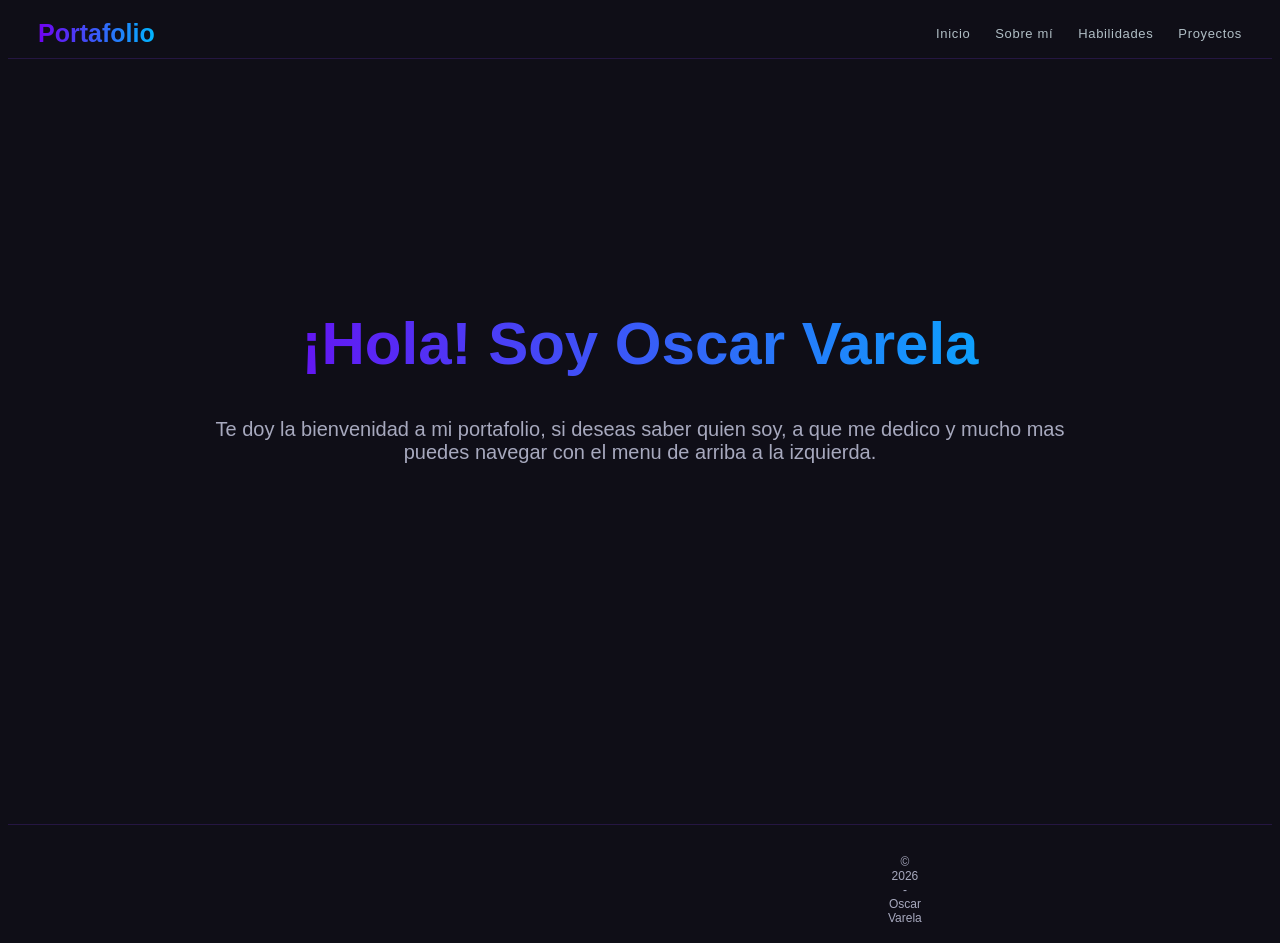
<file: index.html>
<!doctype html>
<html lang="es">
  <head>
    <meta charset="UTF-8" />
    <meta name="viewport" content="width=device-width, initial-scale=1.0" />
    <link rel="stylesheet" href="estilos.css" />
    <title>Inicio</title>
    <style>
      .descripcion {
        font-size: 20px;
        margin-bottom: 3px;
        margin: 0px;
        color: #a7a9be;
        padding-bottom: 310px;
        text-align: center;
      }

      h1 {
        padding-top: 200px;
        text-align: center;
      }
    </style>
  </head>
  <body>
    <header>
      <nav>
        <div class="logo">Portafolio</div>
        <ul class="nav-links">
          <li><a href="index.html">Inicio</a></li>
          <li><a href="sobre-mi.html">Sobre mí</a></li>
          <li><a href="habilidades.html">Habilidades</a></li>
          <li><a href="proyectos.html">Proyectos</a></li>
        </ul>
      </nav>
    </header>

    <div class="centrado">
      <div class="contenido">
        <h1 class="degradado">¡Hola! Soy Oscar Varela</h1>
        <p class="descripcion">
          Te doy la bienvenidad a mi portafolio, si deseas saber quien soy, a
          que me dedico y mucho mas puedes navegar con el menu de arriba a la
          izquierda.
        </p>
      </div>
    </div>

    <footer>
      <div class="footer-contenido">
        <p class="copy">&copy; 2026 - Oscar Varela</p>
        <div class="redes-sociales">
          <a class="linke" href="https://www.linkedin.com/in/oscar-daniel-varela-hernandez-005752331/" target="_blank" rel="noopener noreferrer">LinkedIn</a>
          <a class="git" href="https://github.com/VarelaVh24" target="_blank" rel="noopener noreferrer">GitHub</a>
          <a class="insta" href="https://www.instagram.com/oscar_daniel2293/" target="_blank" rel="noopener noreferrer">Instagram</a>
          <a class="whats" href="https://wa.me/4426074781?text=Hola,%20estoy%20interesado%20en%20saber%20más%20sobre%20sus%20servicios" target="_blank" rel="noopener noreferrer">WhatsApp</a>
        </div>
      </div>
    </footer>
  </body>
</html>
</file>
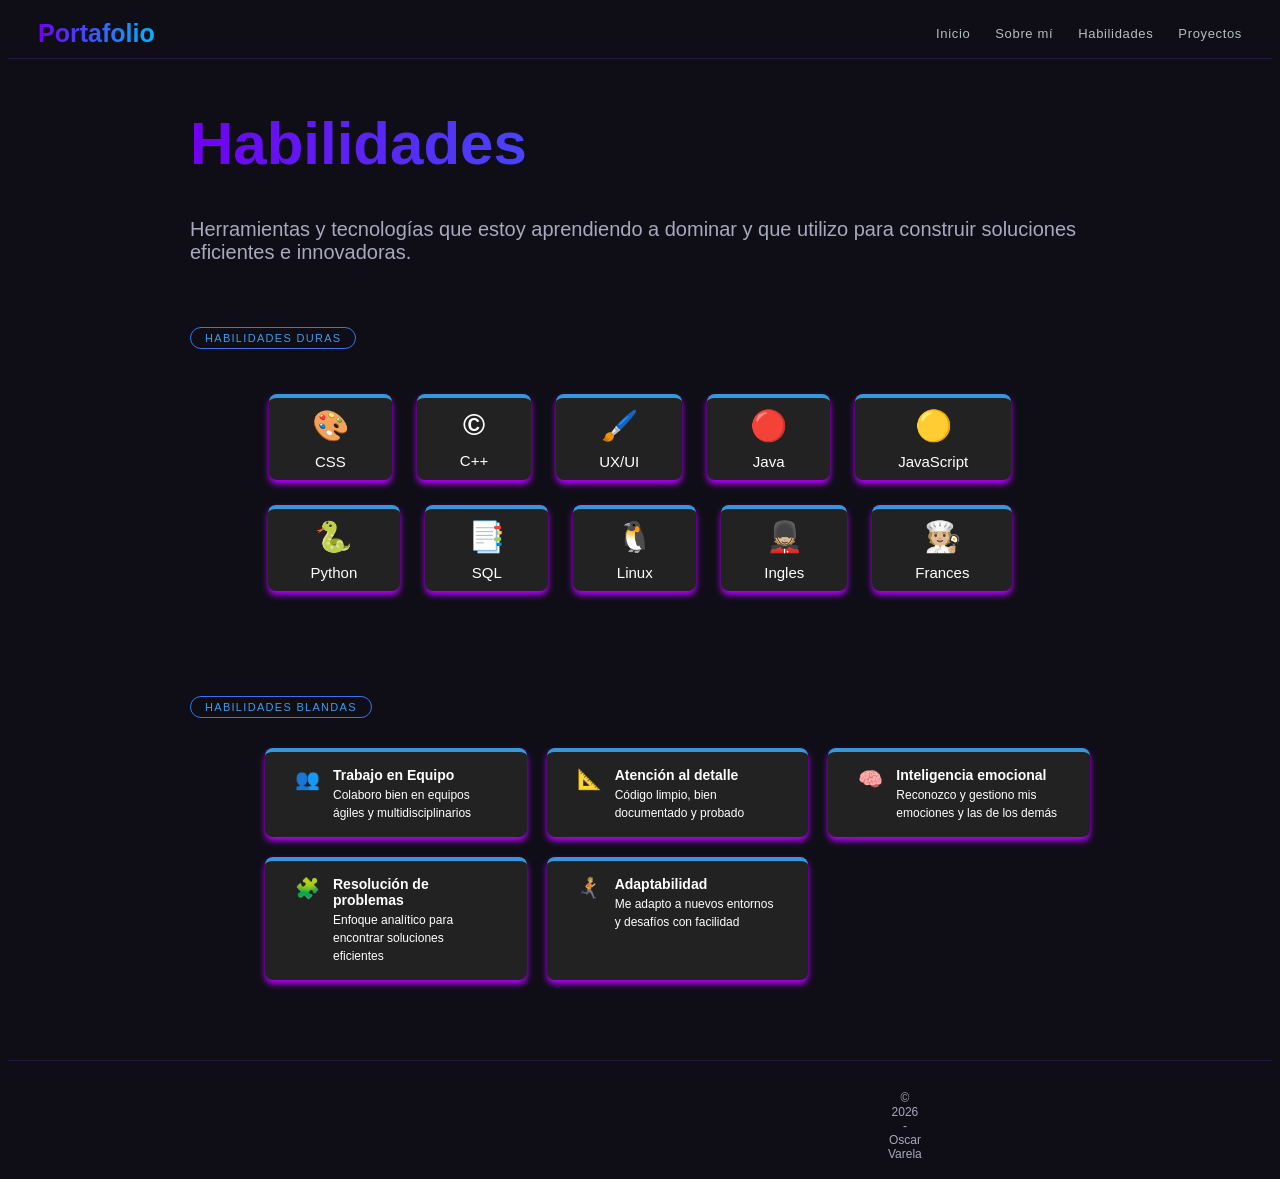
<file: habilidades.html>
<!doctype html>
<html lang="es">
  <head>
    <meta charset="UTF-8" />
    <meta name="viewport" content="width=device-width, initial-scale=1.0" />
    <link rel="stylesheet" href="estilos.css" />
    <title>Habilidades</title>
    <style>
      .descripcion {
        font-size: 20px;
        margin-bottom: 3px;
        color: #a7a9be;
      }

      .duras-deco:hover {
        border-color: rgba(124, 58, 237, 0.4);
        transform: translateY(-3px);
      }

      .duras-cuadros {
        display: flex;
        flex-wrap: wrap;
        justify-content: center;
        gap: 25px;
        margin: 45px 60px;
      }

      .duras-deco {
        background-color: #222222;
        padding: 10px 40px;
        border-radius: 8px;
        box-shadow: 0 4px 6px rgb(183, 0, 255);
        font-weight: bold;
        color: #ffffff;
        border-top: 4px solid #3498db;
        transition:
          border-color 0.2s,
          transform 0.2s;
      }

      .tag {
        display: inline-block;
        font-size: 11px;
        letter-spacing: 1.3px;
        text-transform: uppercase;
        color: rgb(58, 156, 237);
        border: 1px solid rgb(58, 115, 237);
        padding: 4px 14px;
        border-radius: 99px;
        margin-top: 60px;
      }

      .icono {
        margin: 0 3px;
        margin-bottom: 10px;
        font-size: 30px;
        text-align: center;
      }

      .nombre {
        text-align: center;
        font-size: 15px;
        font-weight: 500;
        margin: 0 3px;
      }

      .blandas-cuadros {
        display: grid;
        grid-template-columns: repeat(auto-fill, minmax(220px, 1fr));
        gap: 20px;
        margin-bottom: 30px;
        margin-top: 30px;
        padding-left: 75px;
      }

      .blandas-deco {
        background-color: #222222;
        border-radius: 8px;
        box-shadow: 0 4px 6px rgb(183, 0, 255);
        color: #ffffff;
        border-top: 4px solid #3498db;
        padding: 15px 30px;
        display: flex;
        gap: 13px;
        align-items: flex-start;
        transition:
          border-color 0.2s,
          transform 0.2s;
      }

      .blandas-deco:hover {
        border-color: rgba(124, 58, 237, 0.4);
        transform: translateY(-3px);
      }

      .blanda-icono {
        font-size: 20px;
      }

      .blanda-nombre {
        font-size: 14px;
        font-weight: 600;
        margin-bottom: 3px;
      }

      .blanda-desc {
        font-size: 12px;
        color: var(--muted);
        line-height: 1.5;
      }
    </style>
  </head>
  <body>
    <header>
      <nav>
        <div class="logo">Portafolio</div>
        <ul class="nav-links">
          <li><a href="index.html">Inicio</a></li>
          <li><a href="sobre-mi.html">Sobre mí</a></li>
          <li><a href="habilidades.html">Habilidades</a></li>
          <li><a href="proyectos.html">Proyectos</a></li>
        </ul>
      </nav>
    </header>

    <div class="centrado">
      <div class="contenido">
        <h1 class="degradado">Habilidades</h1>
        <p class="descripcion">
          Herramientas y tecnologías que estoy aprendiendo a dominar y que
          utilizo para construir soluciones eficientes e innovadoras.
        </p>

        <div class="tag">Habilidades Duras</div>
        <div class="duras-cuadros">
          <div class="duras-deco">
            <div class="icono">🎨</div>
            <div class="nombre">CSS</div>
          </div>
          <div class="duras-deco">
            <div class="icono">©️</div>
            <div class="nombre">C++</div>
          </div>
          <div class="duras-deco">
            <div class="icono">🖌️</div>
            <div class="nombre">UX/UI</div>
          </div>
          <div class="duras-deco">
            <div class="icono">🔴</div>
            <div class="nombre">Java</div>
          </div>
          <div class="duras-deco">
            <div class="icono">🟡</div>
            <div class="nombre">JavaScript</div>
          </div>
          <div class="duras-deco">
            <div class="icono">🐍</div>
            <div class="nombre">Python</div>
          </div>
          <div class="duras-deco">
            <div class="icono">📑</div>
            <div class="nombre">SQL</div>
          </div>
          <div class="duras-deco">
            <div class="icono">🐧</div>
            <div class="nombre">Linux</div>
          </div>
          <div class="duras-deco">
            <div class="icono">💂🏼</div>
            <div class="nombre">Ingles</div>
          </div>
          <div class="duras-deco">
            <div class="icono">🧑🏼‍🍳</div>
            <div class="nombre">Frances</div>
          </div>
        </div>
        <div class="tag">Habilidades Blandas</div>
        <div class="blandas-cuadros">
          <div class="blandas-deco">
            <span class="blanda-icono">👥</span>
            <div>
              <div class="blanda-nombre">Trabajo en Equipo</div>
              <div class="blanda-desc">
                Colaboro bien en equipos ágiles y multidisciplinarios
              </div>
            </div>
          </div>
          <div class="blandas-deco">
            <span class="blanda-icono">📐</span>
            <div>
              <div class="blanda-nombre">Atención al detalle</div>
              <div class="blanda-desc">
                Código limpio, bien documentado y probado
              </div>
            </div>
          </div>
          <div class="blandas-deco">
            <span class="blanda-icono">🧠</span>
            <div>
              <div class="blanda-nombre">Inteligencia emocional</div>
              <div class="blanda-desc">
                Reconozco y gestiono mis emociones y las de los demás
              </div>
            </div>
          </div>
          <div class="blandas-deco">
            <span class="blanda-icono">🧩</span>
            <div>
              <div class="blanda-nombre">Resolución de problemas</div>
              <div class="blanda-desc">
                Enfoque analítico para encontrar soluciones eficientes
              </div>
            </div>
          </div>
          <div class="blandas-deco">
            <span class="blanda-icono">🏃🏼‍➡️</span>
            <div>
              <div class="blanda-nombre">Adaptabilidad</div>
              <div class="blanda-desc">
                Me adapto a nuevos entornos y desafíos con facilidad
              </div>
            </div>
          </div>
        </div>
      </div>
    </div>

    <footer>
      <div class="footer-contenido">
        <p class="copy">&copy; 2026 - Oscar Varela</p>
        <div class="redes-sociales">
          <a class="linke" href="https://www.linkedin.com/in/oscar-daniel-varela-hernandez-005752331/" target="_blank" rel="noopener noreferrer">LinkedIn</a>
          <a class="git" href="https://github.com/VarelaVh24" target="_blank" rel="noopener noreferrer">GitHub</a>
          <a class="insta" href="https://www.instagram.com/oscar_daniel2293/" target="_blank" rel="noopener noreferrer">Instagram</a>
          <a class="whats" href="https://wa.me/4426074781?text=Hola,%20estoy%20interesado%20en%20saber%20más%20sobre%20sus%20servicios" target="_blank" rel="noopener noreferrer">WhatsApp</a>
        </div>
      </div>
    </footer>
  </body>
</html>
</file>
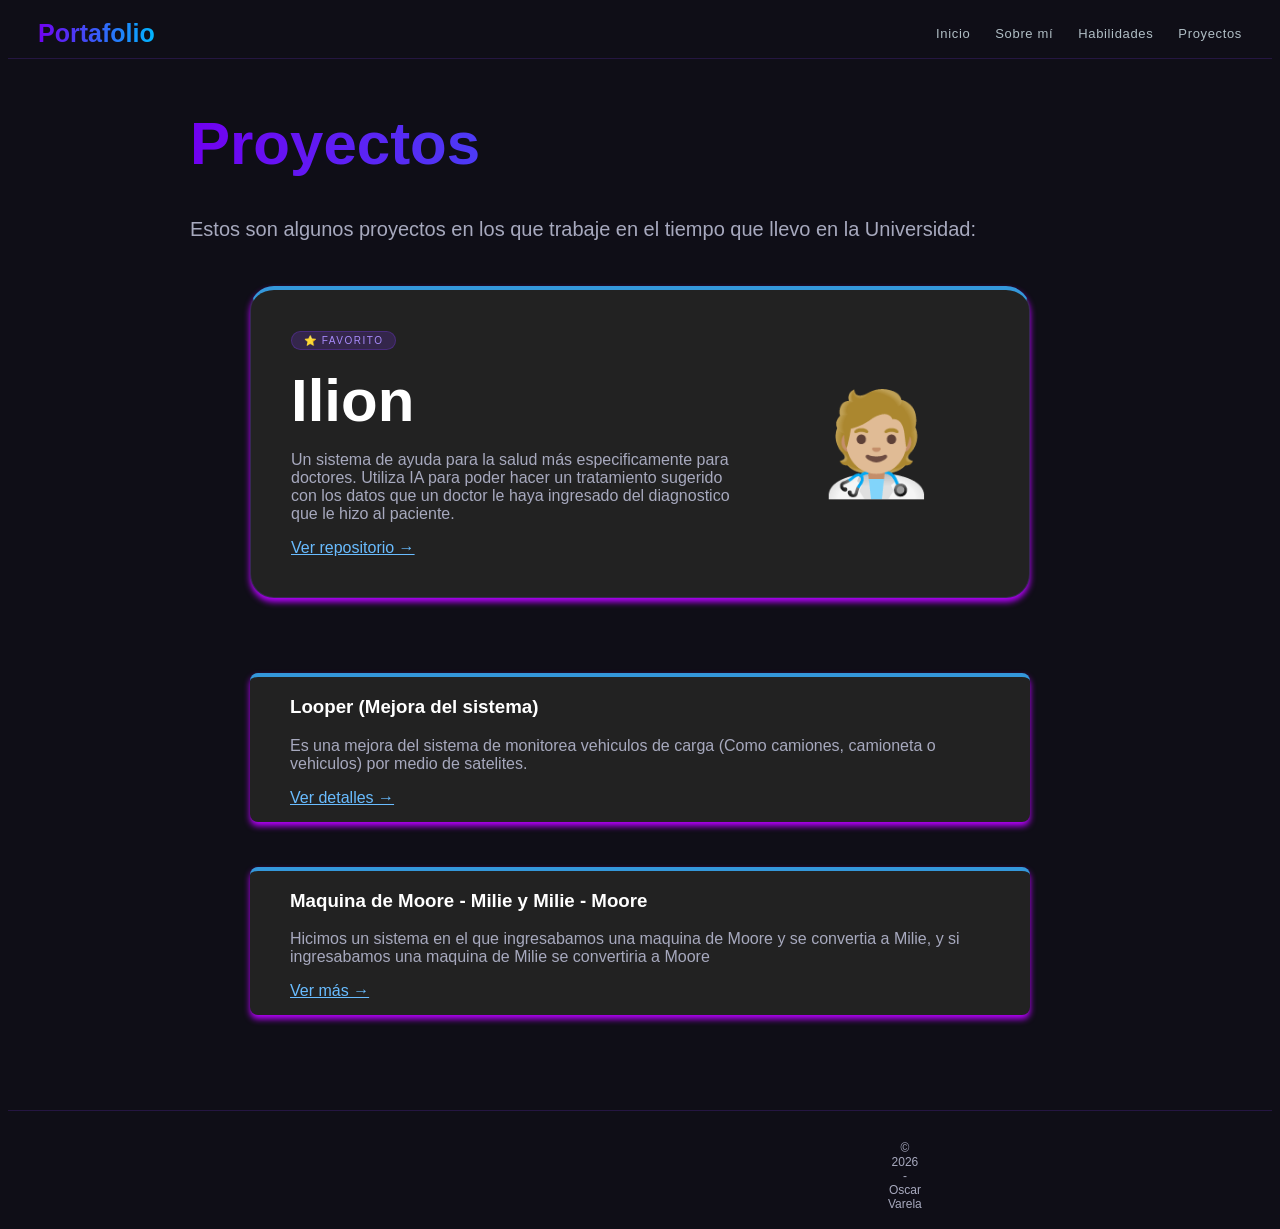
<file: proyectos.html>
<!doctype html>
<html lang="es">
  <head>
    <meta charset="UTF-8" />
    <meta name="viewport" content="width=device-width, initial-scale=1.0" />
    <link rel="stylesheet" href="estilos.css" />
    <title>Proyectos</title>
    <style>
      div a[href]{
        color:rgb(105, 188, 255);
    
      }
      .proyecto-dest:hover {
        border-color: rgba(124, 58, 237, 0.4);
        transform: translateY(-3px);
      }
      .proyecto-deco:hover {
        border-color: rgba(124, 58, 237, 0.4);
        transform: translateY(-3px);
      }
      .info-dest {
        padding-bottom: 0px;
        color: #a7a9be;
      }

      h2 {
        font-size: 60px;
      }

      .descripcion {
        font-size: 20px;
        margin-bottom: 3px;
        color: #a7a9be;
      }

      .proyecto-cuadros {
        display: flex;
        flex-wrap: wrap;
        justify-content: center;
        gap: 25px;
        margin: 45px 60px;
      }

      .proyecto-deco {
        background-color: #222222;
        padding: 0px 40px;
        padding-bottom: 15px;
        border-radius: 8px;
        box-shadow: 0 4px 6px rgb(183, 0, 255);
        color: #ffffff;
        border-top: 4px solid #3498db;
        transition:
          border-color 0.2s,
          transform 0.2s;
      }

      .proyecto-dest {
        background-color: #222222;
        color: #ffffff;
        border: 1px solid rgba(124, 58, 237, 0.25);
        box-shadow: 0 4px 6px rgb(183, 0, 255);
        border-top: 4px solid #3498db;
        border-radius: 24px;
        padding: 40px;
        margin-bottom: 30px;
        display: grid;
        grid-template-columns: 1fr 0.5fr;
        gap: 20px;
        transition:
          border-color 0.2s,
          transform 0.2s;
      }

      .imagen-visual {
        border-radius: 16px;
        display: flex;
        align-items: center;
        justify-content: center;
        font-size: 100px;
      }

      .fav {
        font-size: 10px;
        letter-spacing: 0.15em;
        text-transform: uppercase;
        background: rgba(124, 58, 237, 0.2);
        color: #a78bfa;
        border: 1px solid rgba(124, 58, 237, 0.3);
        padding: 3px 12px;
        border-radius: 99px;
        display: inline-block;
        margin-bottom: 1rem;
      }

      .h2-proyec {
        margin: 0;
      }
    </style>
  </head>
  <body>
    <header>
      <nav>
        <div class="logo">Portafolio</div>
        <ul class="nav-links">
          <li><a href="index.html">Inicio</a></li>
          <li><a href="sobre-mi.html">Sobre mí</a></li>
          <li><a href="habilidades.html">Habilidades</a></li>
          <li><a href="proyectos.html">Proyectos</a></li>
        </ul>
      </nav>
    </header>

    <div class="centrado">
      <div class="contenido">
        <h1 class="degradado">Proyectos</h1>
        <p class="descripcion">
          Estos son algunos proyectos en los que trabaje en el tiempo que llevo
          en la Universidad:
        </p>

        <div class="proyecto-cuadros">
          <div class="proyecto-dest">
            <div>
              <span class="fav">⭐ Favorito</span>
              <h2 class="h2-proyec">Ilion</h2>
              <p class="info-dest">
                Un sistema de ayuda para la salud más especificamente para
                doctores. Utiliza IA para poder hacer un tratamiento sugerido
                con los datos que un doctor le haya ingresado del diagnostico
                que le hizo al paciente.
              </p>
              <a href="https://github.com/VarelaVh24/-lion-Admin" class="project-link">Ver repositorio →</a>
            </div>
            <div class="imagen-visual">🧑🏼‍⚕️</div>
          </div>
        </div>

        <div class="proyecto-cuadros">
          <div class="proyecto-deco">
            <h3>Looper (Mejora del sistema)</h3>
            <p class="info-dest">
              Es una mejora del sistema de monitorea vehiculos de carga (Como
              camiones, camioneta o vehiculos) por medio de satelites.
            </p>
            <a href="#" class="project-link">Ver detalles →</a>
          </div>
        </div>

        <div class="proyecto-cuadros">
          <div class="proyecto-deco">
            <h3>Maquina de Moore - Milie y Milie - Moore</h3>
            <p class="info-dest">
              Hicimos un sistema en el que ingresabamos una maquina de Moore y
              se convertia a Milie, y si ingresabamos una maquina de Milie se
              convertiria a Moore
            </p>
            <a href="#" class="project-link">Ver más →</a>
          </div>
        </div>
      </div>
    </div>

    <footer>
      <div class="footer-contenido">
        <p class="copy">&copy; 2026 - Oscar Varela</p>
        <div class="redes-sociales">
          <a class="linke" href="https://www.linkedin.com/in/oscar-daniel-varela-hernandez-005752331/" target="_blank" rel="noopener noreferrer">LinkedIn</a>
          <a class="git" href="https://github.com/VarelaVh24" target="_blank" rel="noopener noreferrer">GitHub</a>
          <a class="insta" href="https://www.instagram.com/oscar_daniel2293/" target="_blank" rel="noopener noreferrer">Instagram</a>
          <a class="whats" href="https://wa.me/4426074781?text=Hola,%20estoy%20interesado%20en%20saber%20más%20sobre%20sus%20servicios" target="_blank" rel="noopener noreferrer">WhatsApp</a>
        </div>
      </div>
    </footer>
  </body>
</html>
</file>
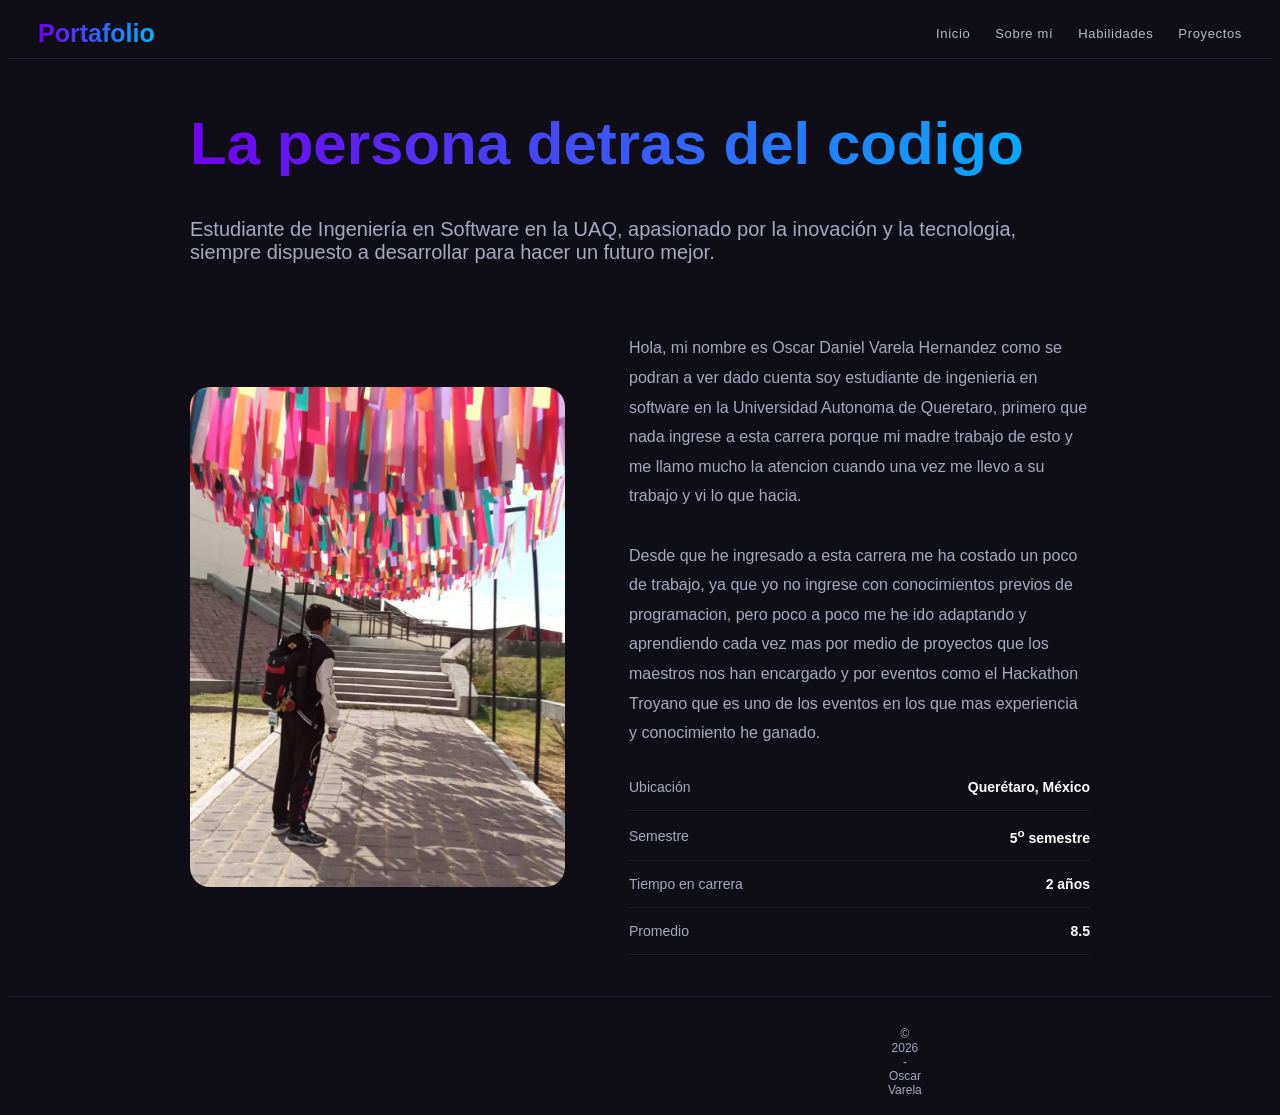
<file: sobre-mi.html>
<!doctype html>
<html lang="es">
  <head>
    <meta charset="UTF-8" />
    <meta name="viewport" content="width=device-width, initial-scale=1.0" />
    <link rel="stylesheet" href="estilos.css" />
    <title> 👤 Sobre Mí</title>
    <style>

      .descripcion {
        font-size: 20px;
        margin-bottom: 3px;
        color: #a7a9be;
      }

      .sobre-seccion {
        display: grid;
        grid-template-columns: 1fr 1.4fr;
        gap: 4rem;
        margin-bottom: 1px;
      }

      .sobremi-texto {
        color: #a7a9be;
        line-height: 1.85;
      }

      img {
        height: 500px;
        border-radius: 20px;
        margin-top: 70px;
      }

      .info-lista {
        color: #a7a9be;
        display: flex;
        flex-direction: column;
        gap: 0;
        margin-bottom: 40px;
      }

      .info-linea {
        display: flex;
        align-items: center;
        justify-content: space-between;
        padding: 15px 0;
        border-bottom: 1px solid rgba(255, 255, 255, 0.06);
        font-size: 14px;
      }

      .info {
        color: white;
        font-weight: bold;
      }
    </style>
  </head>
  <body>
    <header>
      <nav>
        <div class="logo">Portafolio</div>
        <ul class="nav-links">
          <li><a href="index.html">Inicio</a></li>
          <li><a href="sobre-mi.html">Sobre mí</a></li>
          <li><a href="habilidades.html">Habilidades</a></li>
          <li><a href="proyectos.html">Proyectos</a></li>
        </ul>
      </nav>
    </header>
    <div class="centrado">
      <div class="contenido">
        <div>
          <h1 class="degradado">La persona detras del codigo<br /></h1>
          <p class="descripcion">
            Estudiante de Ingeniería en Software en la UAQ, apasionado por la
            inovación y la tecnologia, siempre dispuesto a desarrollar para
            hacer un futuro mejor.
          </p>
        </div>
      </div>

      <div class="sobre-seccion">
        <div class="imagen">
          <img src="yo.jpeg" alt="" />
        </div>
        <div>
          <p class="sobremi-texto">
            Hola, mi nombre es Oscar Daniel Varela Hernandez como se podran a
            ver dado cuenta soy estudiante de ingenieria en software en la
            Universidad Autonoma de Queretaro, primero que nada ingrese a esta
            carrera porque mi madre trabajo de esto y me llamo mucho la atencion
            cuando una vez me llevo a su trabajo y vi lo que hacia.
             <br /><br />

            Desde que he ingresado a esta carrera me ha costado un poco de
            trabajo, ya que yo no ingrese con conocimientos previos de
            programacion, pero poco a poco me he ido adaptando y aprendiendo
            cada vez mas por medio de proyectos que los maestros nos han
            encargado y por eventos como el Hackathon Troyano que es uno de los
            eventos en los que mas experiencia y conocimiento he ganado.
          </p>
          <div class="info-lista">
            <div class="info-linea">
              <span>Ubicación</span
              ><span class="info">Querétaro, México</span>
            </div>
            <div class="info-linea">
              <span>Semestre</span
              ><span class="info">5<sup>o</sup> semestre</span>
            </div>
            <div class="info-linea">
              <span>Tiempo en carrera</span
              ><span class="info">2 años</span>
            </div>
            <div class="info-linea">
              <span>Promedio</span
              ><span class="info">8.5</span>
            </div>
            </div>
          </div>
        </div>
      </div>
    </div>

    <footer>
      <div class="footer-contenido">
        <p class="copy">&copy; 2026 - Oscar Varela</p>
        <div class="redes-sociales">
          <a class="linke" href="https://www.linkedin.com/in/oscar-daniel-varela-hernandez-005752331/" target="_blank" rel="noopener noreferrer">LinkedIn</a>
          <a class="git" href="https://github.com/VarelaVh24" target="_blank" rel="noopener noreferrer">GitHub</a>
          <a class="insta" href="https://www.instagram.com/oscar_daniel2293/" target="_blank" rel="noopener noreferrer">Instagram</a>
          <a class="whats" href="https://wa.me/4426074781?text=Hola,%20estoy%20interesado%20en%20saber%20más%20sobre%20sus%20servicios" target="_blank" rel="noopener noreferrer">WhatsApp</a>
        </div>
      </div>
    </footer>
  </body>
</html>
</file>
<file: estilos.css>
body {
  background-color: #0f0e17;
  color: #333;
  font-family: "Segoe UI", Tahoma, Geneva, Verdana, sans-serif;
}

nav {
  z-index: 1;
  -webkit-backdrop-filter: blur(100px);
  backdrop-filter: inherit;
  position: relative;
  display: flex;
  justify-content: space-between;
  align-items: center;
  top: 0;
  left: 0;
  right: 0;
  padding: 0px 30px;
  border-bottom: 1px solid rgba(124, 58, 237, 0.2);
}

nav .logo {
  background: linear-gradient(90deg, rgb(113, 0, 241), rgb(0, 183, 255));
  -webkit-background-clip: text;
  background-clip: text;
  -webkit-text-fill-color: transparent;
  text-decoration: none;
  margin: 0px;
  font-size: 25px;
  font-weight: bold;
}

.nav-links {
  display: flex;
  gap: 25px;
  list-style: none;
}

.nav-links a {
  font-size: 13px;
  color: #b0bec5;
  text-decoration: none;
  letter-spacing: 0.05em;
  transition: color 0.2s;
  padding-bottom: 2px;
  border-bottom: 1px solid transparent;
}

.nav-links a:hover {
  color: #ffffff;
}

footer {
  background-color: #0f0e17;
  border-top: 1px solid rgba(124, 58, 237, 0.2);
  color: #a7a9be;
  padding: 10px 0;
  position: relative;
  bottom: 0;
  text-align: center;
  font-size: 12px;
}

.degradado {
  font-weight: bold;
  background: linear-gradient(90deg, rgb(113, 0, 241), rgb(0, 183, 255));
  -webkit-background-clip: text;
  background-clip: text;
  -webkit-text-fill-color: transparent;
  text-decoration: none;
}

h1 {
  font-size: 60px;
  padding-right: px;
}

.centrado {
  position: relative;
  max-width: 900px;
  margin: 0 auto;
  padding: 0 40px;
}

.contenido {
  padding-top: 10px;
  padding-bottom: 50px;
}

.redes-sociales {
  display: flex;
  margin-top: 15px;
}

.git{
  display: inline-block;
  width: 30px;
  height: 30px;
  background-repeat: no-repeat;
  background-image: url('Git.png');
  background-size: cover;
  background-position: center;
  text-indent: -9999px;
  overflow: hidden;
}

.linke{
  display: inline-block;
  width: 30px;
  height: 30px;
  background-repeat: no-repeat;
  background-image: url('Linke.png');
  background-size: cover;
  background-position: center;
  text-indent: -9999px;
  overflow: hidden;
}

.insta{
  display: inline-block;
  width: 30px;
  height: 30px;
  background-repeat: no-repeat;
  background-image: url('Insta.png');
  background-size: cover;
  background-position: center;
  text-indent: -9999px;
  overflow: hidden;
}

.whats{
  display: inline-block;
  width: 30px;
  height: 30px;
  background-repeat: no-repeat;
  background-image: url('Whats.png');
  background-size: cover;
  background-position: center;
  text-indent: -9999px;
  overflow: hidden;
}

.footer-contenido{
  display: flex;
}

.copy{
  margin: 0;
  padding-top: 20px;
  margin-right: 700px;
  margin-left: 880px;
}
</file>
